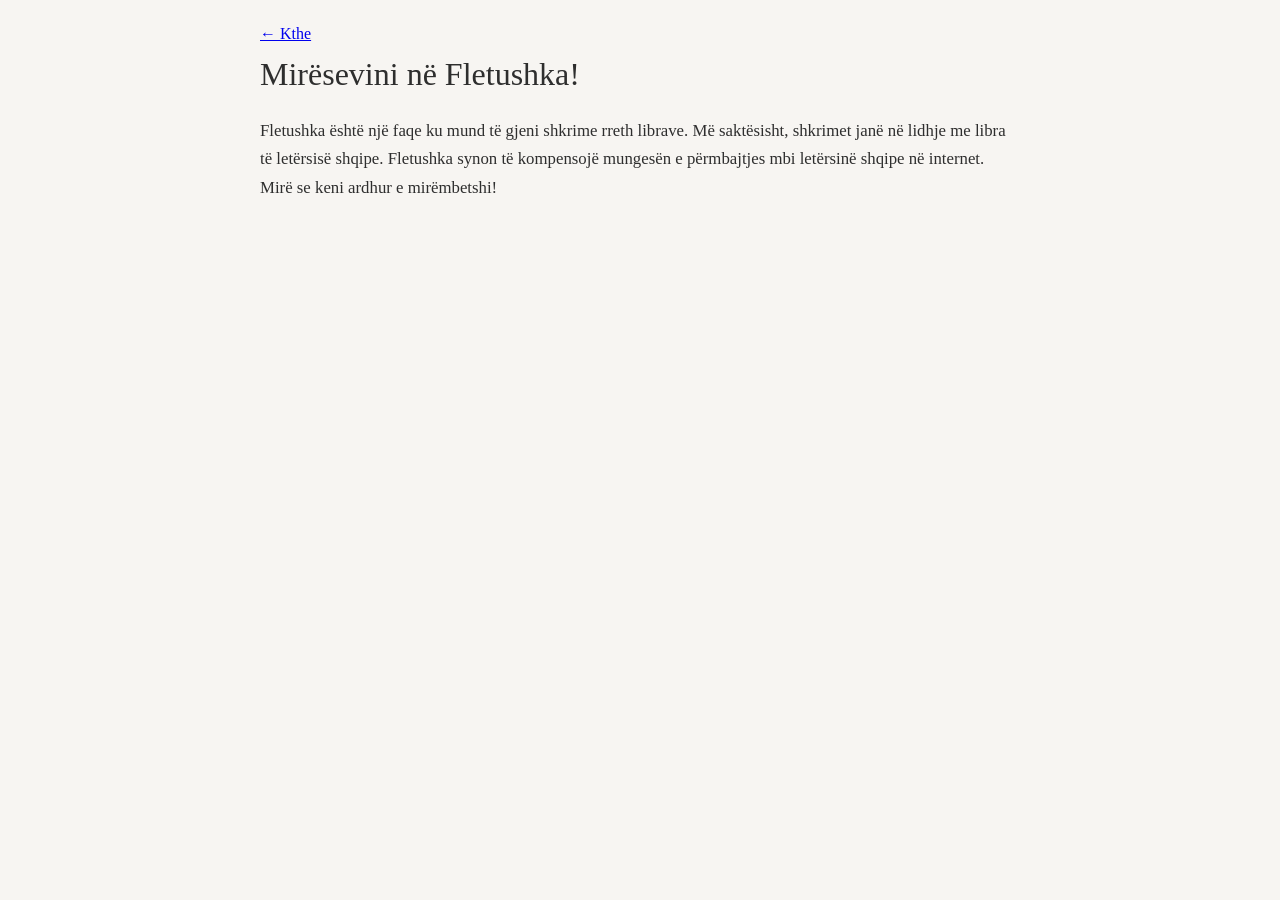
<file: about.html>
<!DOCTYPE html>
<html lang="en">
<head>
  <meta charset="UTF-8">
  <title>Miresevini</title>
  <link rel="stylesheet" href="css/style.css">
  <a href="index.html">← Kthe</a>

</head>
<body>
<h1> Mirësevini në Fletushka!</h1>
<p> Fletushka është një faqe ku mund të gjeni shkrime rreth librave. Më
saktësisht, shkrimet janë në lidhje me libra të letërsisë shqipe. Fletushka
  synon të kompensojë mungesën e përmbajtjes mbi letërsinë shqipe në internet.
Mirë se keni ardhur e mirëmbetshi!</p>
</body>
</html>
</file>
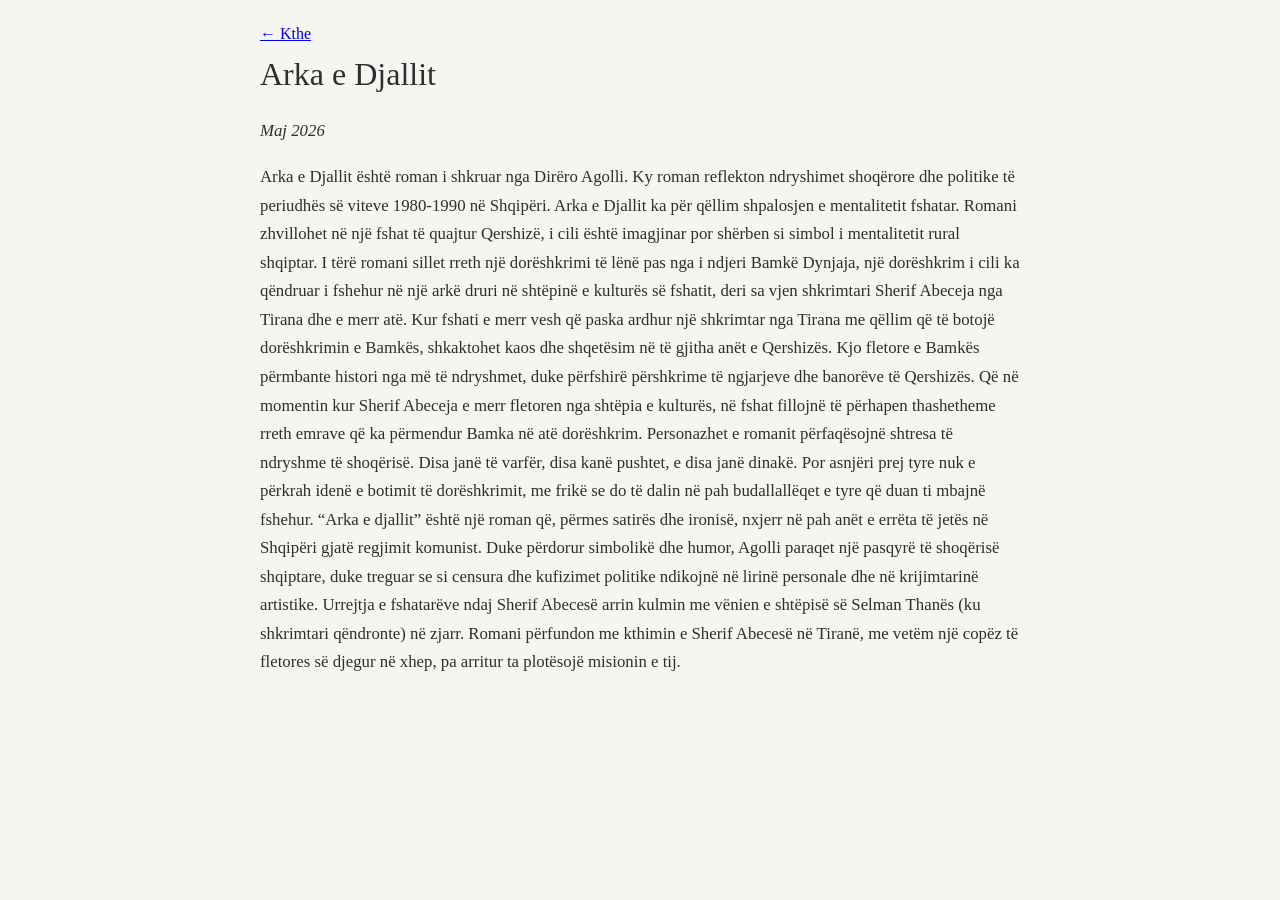
<file: post1.html>
<!DOCTYPE html>
<html>
<head>
  <title>Review: Arka e Djallit</title>
  <link rel="stylesheet" href="css/style.css">
</head>
<body>

<a href="index.html">← Kthe</a>

<h1>Arka e Djallit</h1>
<p><i>Maj 2026</i></p>

<p>
  Arka e Djallit është roman i shkruar nga Dirëro Agolli. Ky roman reflekton ndryshimet
  shoqërore dhe politike të periudhës së viteve 1980-1990 në Shqipëri.
 Arka e Djallit ka për qëllim shpalosjen e mentalitetit fshatar. Romani
  zhvillohet në një fshat të quajtur Qershizë, i cili është imagjinar por shërben
  si simbol i mentalitetit rural shqiptar.
  I tërë romani sillet rreth një dorëshkrimi të lënë pas nga i ndjeri Bamkë Dynjaja,
  një dorëshkrim i cili ka qëndruar i fshehur në një arkë druri në shtëpinë e kulturës së fshatit, deri sa
  vjen shkrimtari Sherif Abeceja nga Tirana dhe e merr atë. Kur fshati e merr vesh që paska ardhur një shkrimtar nga Tirana
  me qëllim që të botojë dorëshkrimin e Bamkës, shkaktohet kaos dhe shqetësim në të gjitha anët e Qershizës.
  Kjo fletore e Bamkës përmbante histori nga më të ndryshmet, duke përfshirë përshkrime të ngjarjeve dhe banorëve të Qershizës.
  Që në momentin kur Sherif Abeceja e merr fletoren nga shtëpia e kulturës, në fshat fillojnë të përhapen thashetheme rreth emrave që ka përmendur Bamka
  në atë dorëshkrim.
  Personazhet e romanit përfaqësojnë shtresa të ndryshme të shoqërisë. Disa janë të varfër, disa kanë pushtet,
  e disa janë dinakë. Por asnjëri prej tyre nuk e përkrah idenë e botimit të dorëshkrimit, me frikë se do të dalin në pah
  budallallëqet e tyre që duan ti mbajnë fshehur.
  “Arka e djallit” është një roman që, përmes satirës dhe ironisë,
  nxjerr në pah anët e errëta të jetës në Shqipëri gjatë regjimit komunist.
  Duke përdorur simbolikë dhe humor, Agolli paraqet një pasqyrë të shoqërisë shqiptare,
  duke treguar se si censura dhe kufizimet politike ndikojnë në lirinë personale dhe në
  krijimtarinë artistike.
  Urrejtja e fshatarëve ndaj Sherif Abecesë arrin kulmin me vënien e shtëpisë së Selman Thanës (ku shkrimtari qëndronte) në zjarr.
  Romani përfundon me kthimin e Sherif Abecesë në Tiranë, me vetëm një copëz të fletores së djegur në xhep,
  pa arritur ta plotësojë misionin e tij.
</p>

</body>
</html>
</file>
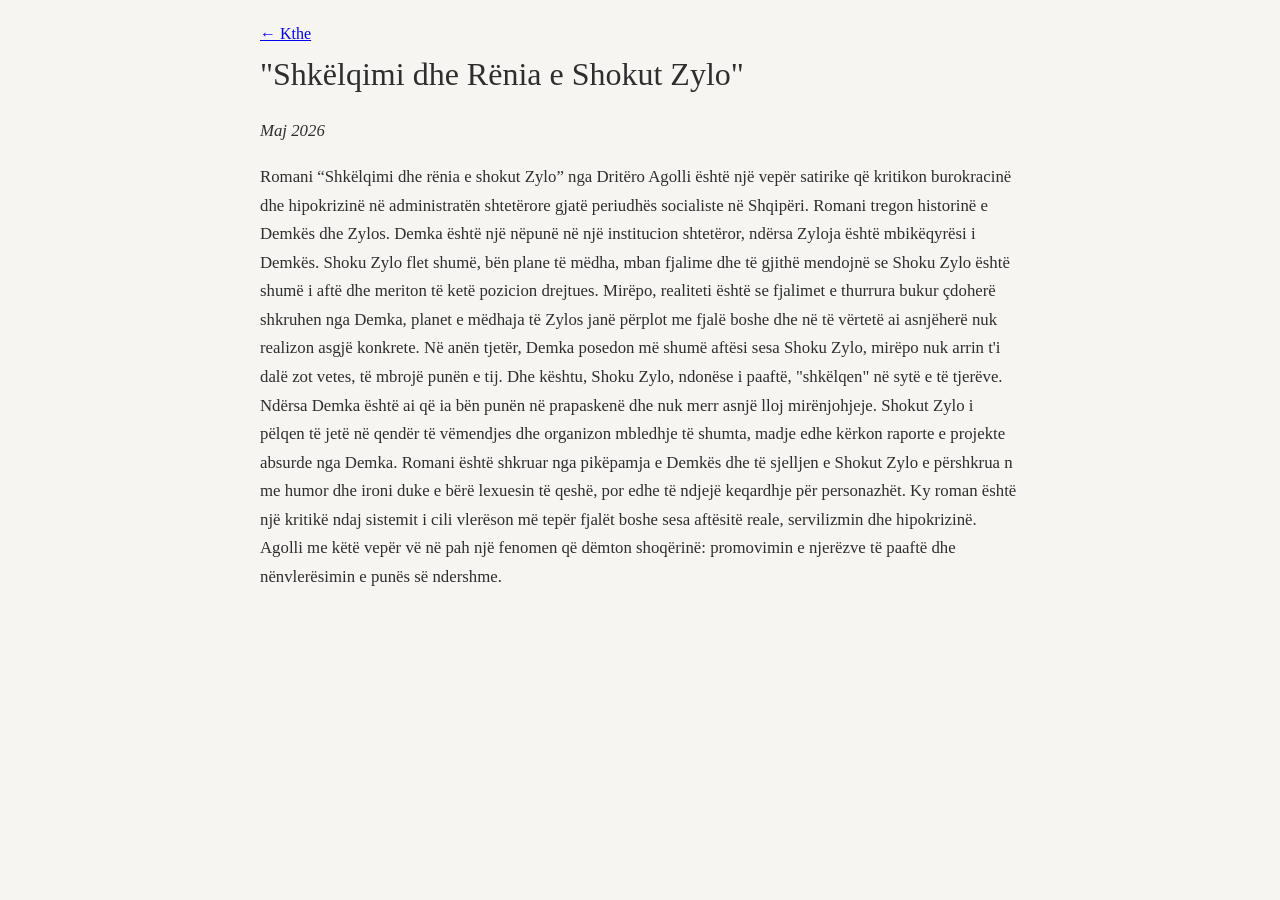
<file: post2.html>
<!DOCTYPE html>
<html lang="en">
<head>
  <meta charset="UTF-8">
  <title>Shkëlqimi dhe Rënia e Shokut Zylo</title>
  <link rel="stylesheet" href="css/style.css">
</head>
<body>
<a href="index.html">← Kthe</a>
<h1> "Shkëlqimi dhe Rënia e Shokut Zylo"</h1>
<p><i>Maj 2026</i></p>

<p> Romani “Shkëlqimi dhe rënia e shokut Zylo” nga Dritëro Agolli është një vepër satirike
  që kritikon burokracinë dhe hipokrizinë në administratën shtetërore gjatë periudhës
  socialiste në Shqipëri.
  Romani tregon historinë e Demkës dhe Zylos. Demka është një nëpunë në një institucion
  shtetëror, ndërsa Zyloja është mbikëqyrësi i Demkës. Shoku Zylo flet shumë, bën plane të
  mëdha, mban fjalime dhe të gjithë mendojnë se Shoku Zylo është shumë i aftë dhe meriton
  të ketë pozicion drejtues. Mirëpo, realiteti është se fjalimet e thurrura bukur çdoherë
  shkruhen nga Demka, planet e mëdhaja të Zylos janë përplot me fjalë boshe dhe në të
  vërtetë ai asnjëherë nuk realizon asgjë konkrete. Në anën tjetër, Demka posedon më shumë
  aftësi sesa Shoku Zylo, mirëpo nuk arrin t'i dalë zot vetes, të mbrojë punën e tij.
  Dhe kështu, Shoku Zylo, ndonëse i paaftë, "shkëlqen" në sytë e të tjerëve. Ndërsa Demka
  është ai që ia bën punën në prapaskenë dhe nuk merr asnjë lloj mirënjohjeje.
  Shokut Zylo i pëlqen të jetë në qendër të vëmendjes dhe organizon mbledhje të shumta,
  madje edhe kërkon raporte e projekte absurde nga Demka.
  Romani është shkruar nga pikëpamja e Demkës dhe të sjelljen e Shokut Zylo e përshkrua
  n me humor dhe ironi duke e bërë lexuesin të qeshë, por edhe të ndjejë keqardhje për
  personazhët.
  Ky roman është një kritikë ndaj sistemit i cili vlerëson më tepër fjalët boshe
  sesa aftësitë reale, servilizmin dhe hipokrizinë. Agolli me këtë vepër vë në pah një
  fenomen që dëmton shoqërinë: promovimin e njerëzve të paaftë dhe nënvlerësimin e punës
  së ndershme.
</p>
</body>
</html>
</file>
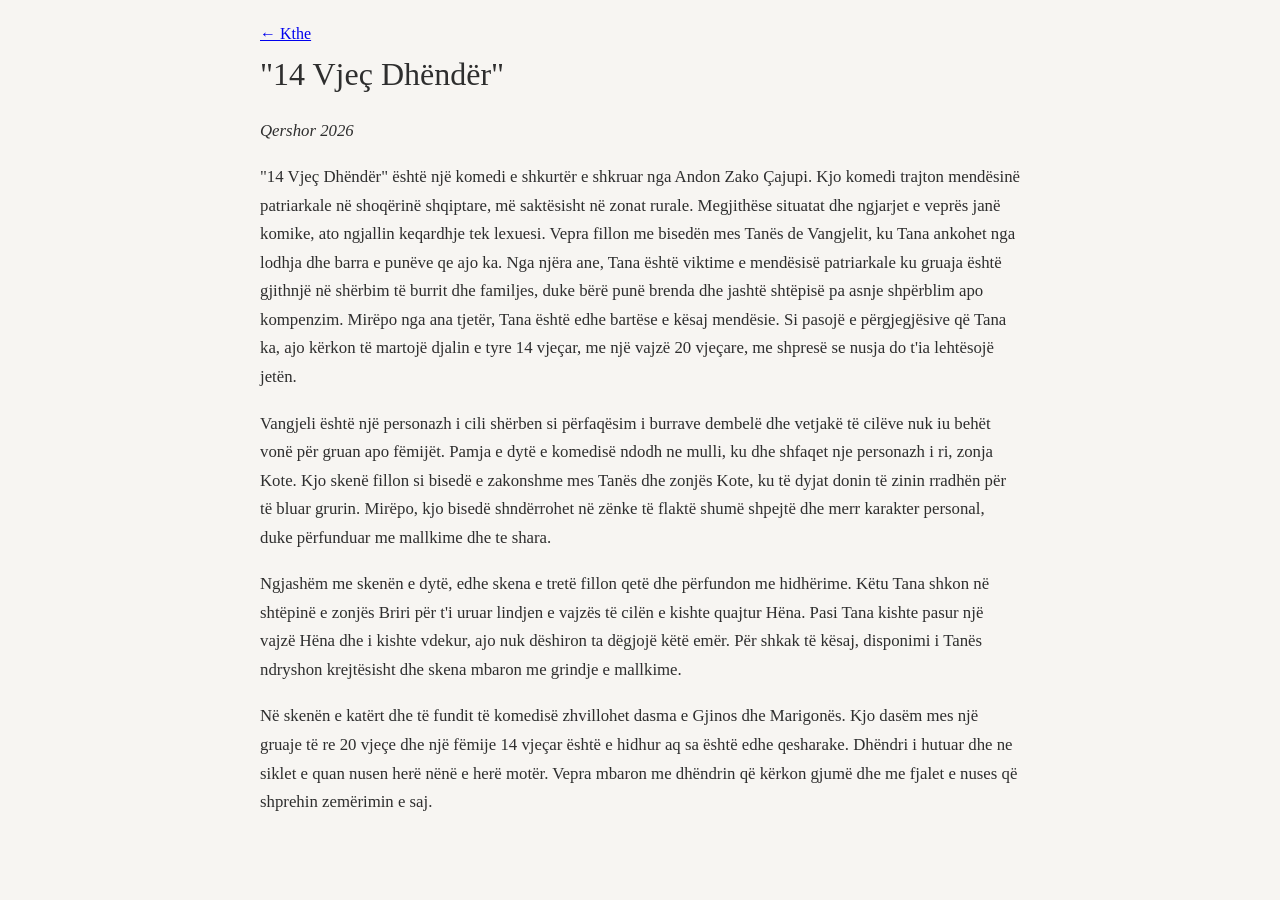
<file: post3.html>
<!DOCTYPE html>
<html lang="en">
<head>
  <meta charset="UTF-8">
  <title>14 vjeç dhëndër</title>
  <link rel="stylesheet" href="css/style.css">
</head>
<body>
<a href="index.html">← Kthe</a>
<h1> "14 Vjeç Dhëndër"</h1>
<p><i>Qershor 2026</i></p>

<p> "14 Vjeç Dhëndër" është një komedi e shkurtër e shkruar nga Andon Zako Çajupi.
  Kjo komedi trajton mendësinë patriarkale në shoqërinë shqiptare, më saktësisht në zonat rurale.
  Megjithëse situatat dhe ngjarjet e veprës janë komike, ato ngjallin keqardhje tek lexuesi.
  Vepra fillon me bisedën mes Tanës de Vangjelit, ku Tana ankohet nga lodhja dhe barra e punëve qe ajo ka.
  Nga njëra ane, Tana është viktime e mendësisë patriarkale ku gruaja është gjithnjë në shërbim të burrit dhe familjes, duke bërë punë
  brenda dhe jashtë shtëpisë pa asnje shpërblim apo kompenzim.
  Mirëpo nga ana tjetër, Tana është edhe bartëse e kësaj mendësie. Si pasojë e përgjegjësive që Tana ka, ajo kërkon të
  martojë djalin e tyre 14 vjeçar, me një vajzë 20 vjeçare, me shpresë se nusja do t'ia lehtësojë jetën.
  </p>
<p>
  Vangjeli është një personazh i cili shërben si përfaqësim i burrave dembelë dhe vetjakë të cilëve nuk iu behët vonë për gruan apo fëmijët.
  Pamja e dytë e komedisë ndodh ne mulli, ku dhe shfaqet nje personazh i ri, zonja Kote. Kjo skenë fillon si bisedë e
  zakonshme mes Tanës dhe zonjës Kote, ku të dyjat donin të zinin rradhën për të bluar grurin.
  Mirëpo, kjo bisedë shndërrohet në zënke të flaktë shumë shpejtë dhe merr karakter personal, duke përfunduar me mallkime
  dhe te shara.
  </p>
<p>
  Ngjashëm me skenën e dytë, edhe skena e tretë fillon qetë dhe përfundon me hidhërime. Këtu Tana shkon në shtëpinë e zonjës
  Briri për t'i uruar lindjen e vajzës të cilën e kishte quajtur Hëna. Pasi Tana kishte pasur një vajzë Hëna dhe i kishte
  vdekur, ajo nuk dëshiron ta dëgjojë këtë emër. Për shkak të kësaj, disponimi i Tanës ndryshon krejtësisht dhe skena mbaron me grindje e mallkime.
 </p>
<p>
  Në skenën e katërt dhe të fundit të komedisë zhvillohet dasma e Gjinos dhe Marigonës. Kjo dasëm mes një gruaje të re
  20 vjeçe dhe një fëmije 14 vjeçar është e hidhur aq sa është edhe qesharake. Dhëndri i hutuar
  dhe ne siklet e quan nusen herë nënë e herë motër. Vepra mbaron me dhëndrin që kërkon gjumë dhe me fjalet e nuses që
  shprehin zemërimin e saj.
</p>
</body>
</html>
</file>
<file: css/style.css>
/* Reset */
* {
  margin: 0;
  padding: 0;
  box-sizing: border-box;
}

/* Global layout */
body {
  font-family: Georgia, "Times New Roman", serif;
  background-color: #f7f5f2;
  color: #2e2e2e;
  line-height: 1.7;

  max-width: 800px;
  margin: 0 auto;
  padding: 20px;
}

main {
  margin-top: 20px;
}

/* Header */
header {
  text-align: center;
  margin-bottom: 40px;
}

header h1 {
  font-size: 2.2rem;
  margin-bottom: 10px;
}

/* Navigation */
nav a {
  margin: 0 10px;
  text-decoration: none;
  color: #8b5e3c;
  font-size: 0.9rem;
  text-transform: uppercase;
}

nav a:hover {
  text-decoration: underline;
}

h1, h2, h3 {
  font-weight: normal;
  margin-bottom: 15px;
}

h2 {
  margin-top: 30px;
}

p {
  margin-bottom: 18px;
  font-size: 1.05rem;
}

/* =========================
   INDEX PAGE (post list)
========================= */
.post-preview {
  margin-bottom: 30px;
}

.post-preview h2 {
  margin-bottom: 5px;
}

.post-date {
  font-size: 0.85rem;
  color: #777;
}

/* =========================
   POST PAGE (post1.html)
========================= */
.post {
  max-width: 700px;
  margin: 0 auto;
}

.post-title {
  text-align: center;
  margin-bottom: 10px;
}

.post-meta {
  text-align: center;
  font-size: 0.85rem;
  color: #777;
  margin-bottom: 25px;
}

.post img {
  max-width: 100%;
  margin: 20px 0;
}


blockquote {
  border-left: 3px solid #8b5e3c;
  padding-left: 15px;
  margin: 20px 0;
  font-style: italic;
  color: #555;
}

/* =========================
   ABOUT PAGE
========================= */
.about {
  max-width: 700px;
  margin: 0 auto;
  text-align: center;
}

.about h {
  color: #8b5e3c;
}

.about p {
  text-align: center;
}

/* =========================
   FOOTER
========================= */
footer {
  text-align: center;
  margin-top: 50px;
  font-size: 0.85rem;
  color: #777;
}

/* Responsive */
@media (max-width: 600px) {
  body {
    padding: 15px;
  }

  header h1 {
    font-size: 1.8rem;
  }
}
</file>
